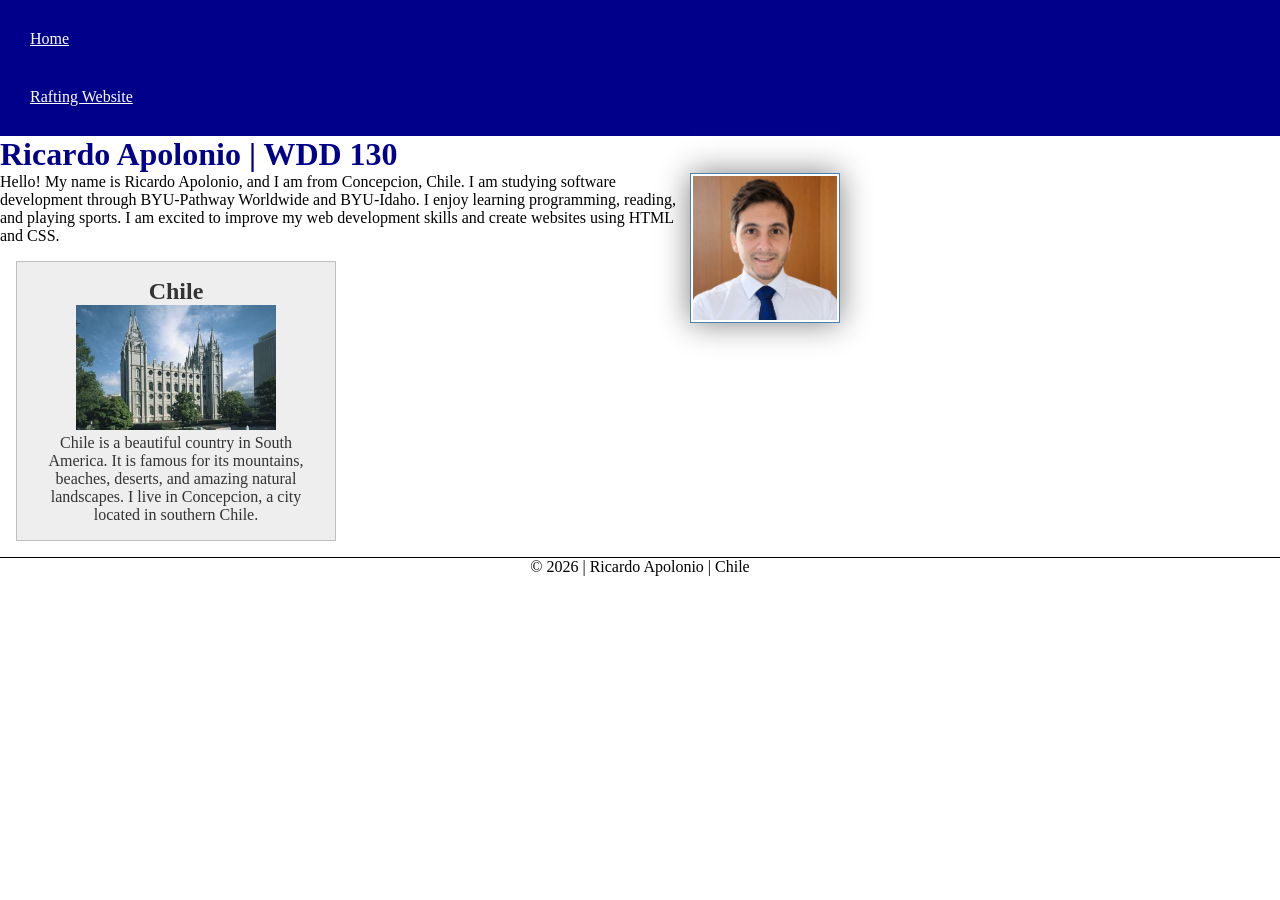
<file: index.html>
<!DOCTYPE html>
<html lang="en-US">

<head>
    <meta charset="UTF-8">
    <meta name="viewport" content="width=device-width, initial-scale=1.0">
    <meta name="description"
      content="Ricardo Apolonio's WDD 130 home page featuring information about Chile and web development studies.">
    <meta name="author" content="Ricardo Apolonio">
    <title>Ricardo Apolonio | WDD 130</title>
    <link rel="stylesheet" href="styles/styles.css">
</head>

<body>
    <header>
        <nav>
            <a href="#">Home</a>
            <a href="wwr">Rafting Website</a>
        </nav>
    </header>

    <main>
        <h1>Ricardo Apolonio | WDD 130</h1>

        <img src="images/profile.jpg" alt="Portrait of Ricardo Apolonio" width="200">

        <p>
            Hello! My name is Ricardo Apolonio, and I am from
            Concepcion, Chile. I am studying software development
            through BYU-Pathway Worldwide and BYU-Idaho.
            I enjoy learning programming, reading, and playing sports.
            I am excited to improve my web development skills
            and create websites using HTML and CSS.
        </p>
    </main>

    <aside>
        <h2>Chile</h2>

        <img src="images/salt-lake-temple.jpg" alt="Salt Lake Temple in Utah" width="200">

        <p>
            Chile is a beautiful country in South America.
            It is famous for its mountains, beaches, deserts,
            and amazing natural landscapes. I live in Concepcion,
            a city located in southern Chile.
        </p>
    </aside>

    <footer>
        <p>© 2026 | Ricardo Apolonio | Chile</p>
    </footer>
</body>

</html>
</file>
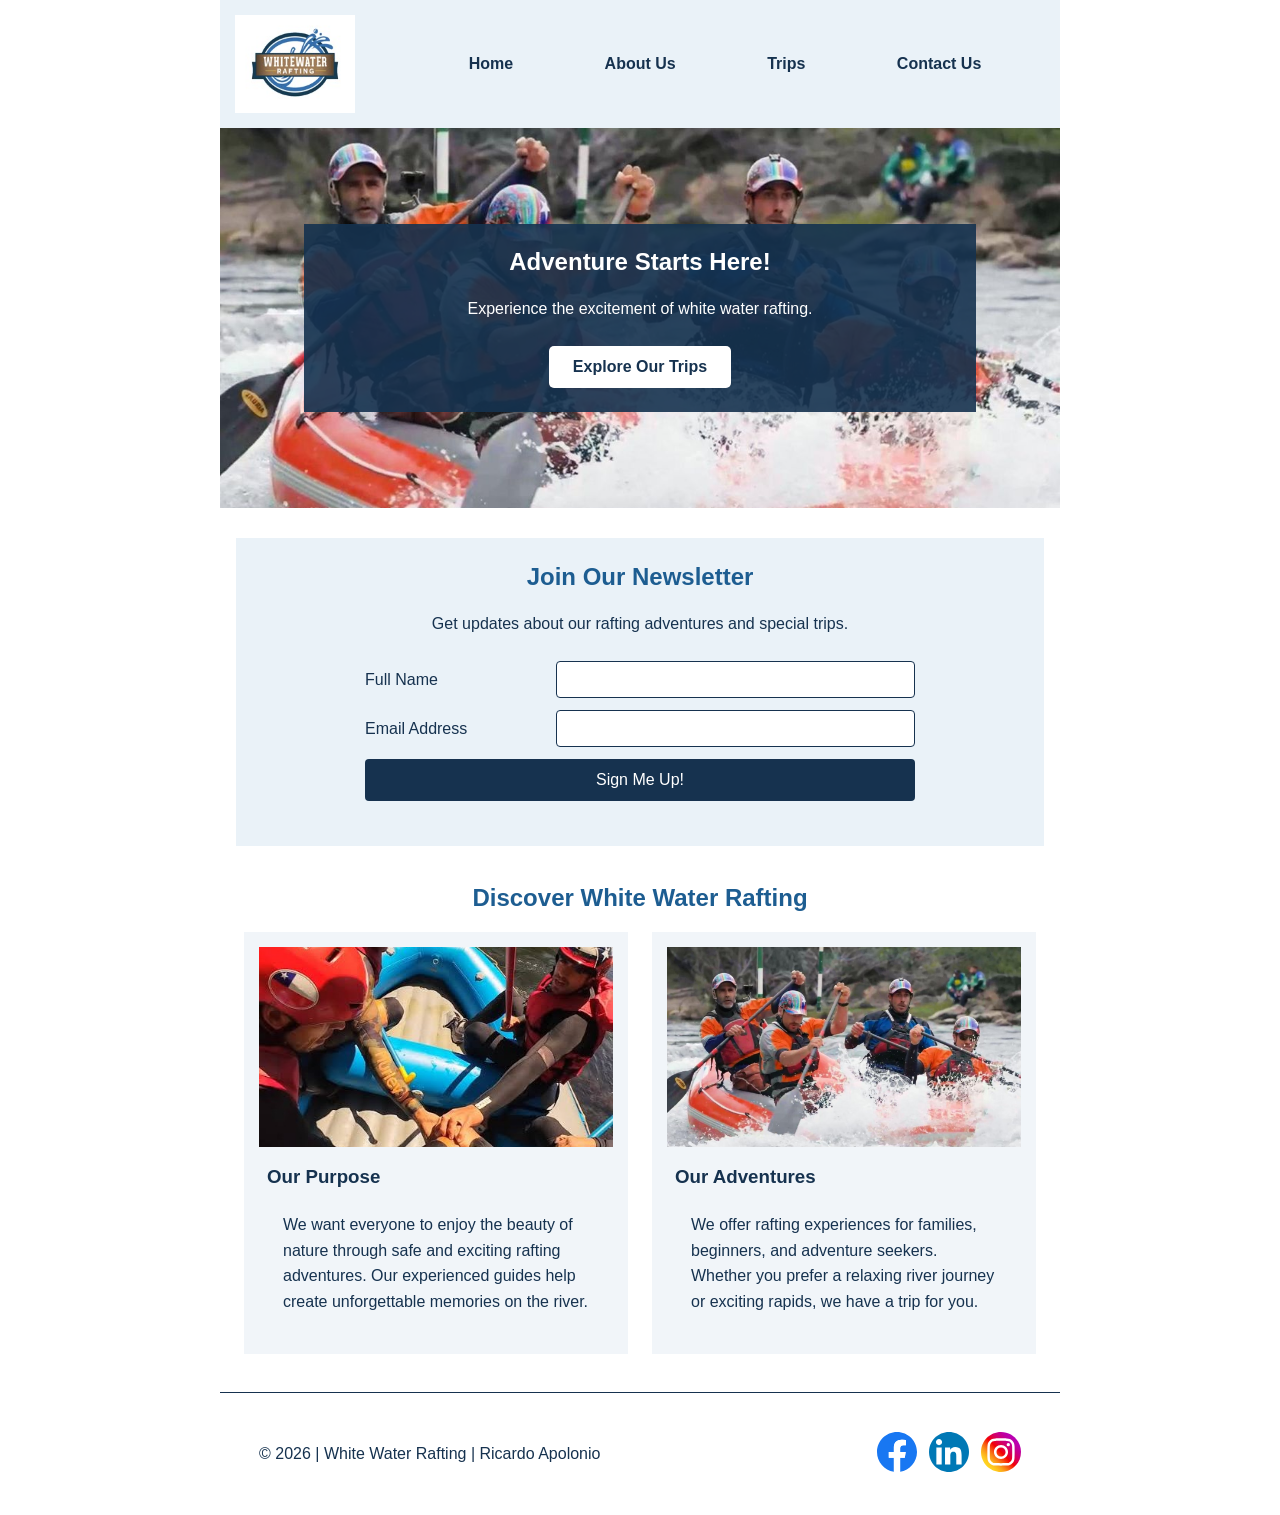
<file: wwr/index.html>
<!DOCTYPE html>
<html lang="en-US">

<head>
    <meta charset="UTF-8">
    <meta name="viewport" content="width=device-width, initial-scale=1.0">
    <meta name="description"
      content="Explore exciting white water rafting adventures, guided river trips, and outdoor experiences.">
    <meta name="author" content="Ricardo Apolonio">
    <title>Home | White Water Rafting</title>
    <link rel="stylesheet" href="styles/rafting.css">
</head>

<body>
    <header>
        <img src="images/logo.jpg" alt="White Water Rafting Logo">
        <nav>
            <a href="index.html">Home</a>
            <a href="about.html">About Us</a>
            <a href="trips.html">Trips</a>
            <a href="contact.html">Contact Us</a>
        </nav>
    </header>

    <main>
        <section class="home-hero">
            <img src="images/hero.jpg" alt="Rafting adventure on a river">
            <div class="home-hero-text">
                <h1>Adventure Starts Here!</h1>
                <p>Experience the excitement of white water rafting.</p>
                <a href="trips.html" class="cta-button">Explore Our Trips</a>
            </div>
        </section>

        <section class="newsletter">
            <h2>Join Our Newsletter</h2>
            <p>Get updates about our rafting adventures and special trips.</p>
            <form action="#" method="get">
                <label for="newsletter-name">Full Name</label>
                <input type="text" id="newsletter-name" name="fullname" required>

                <label for="newsletter-email">Email Address</label>
                <input type="email" id="newsletter-email" name="email" required>

                <button type="submit">Sign Me Up!</button>
            </form>
        </section>

        <section class="home-content">
            <h2>Discover White Water Rafting</h2>
            <div class="home-grid">
                <article>
                    <img src="images/happy-client.jpg" alt="Happy rafting customer">
                    <h3>Our Purpose</h3>
                    <p>We want everyone to enjoy the beauty of nature
                        through safe and exciting rafting adventures.
                        Our experienced guides help create unforgettable
                        memories on the river.</p>
                </article>

                <article>
                    <img src="images/hero.jpg" alt="White water rafting experience">
                    <h3>Our Adventures</h3>
                    <p>We offer rafting experiences for families,
                        beginners, and adventure seekers. Whether you
                        prefer a relaxing river journey or exciting
                        rapids, we have a trip for you.</p>
                </article>
            </div>
        </section>
    </main>

    <footer>
        <p>© 2026 | White Water Rafting | Ricardo Apolonio</p>
        <nav class="socialmedia">
            <a href="https://facebook.com">
                <img src="images/facebook.svg" alt="Facebook Icon">
            </a>
            <a href="https://linkedin.com">
                <img src="images/linkedin.svg" alt="LinkedIn Icon">
            </a>
            <a href="https://instagram.com">
                <img src="images/instagram.svg" alt="Instagram Icon">
            </a>
        </nav>
    </footer>
</body>

</html>
</file>
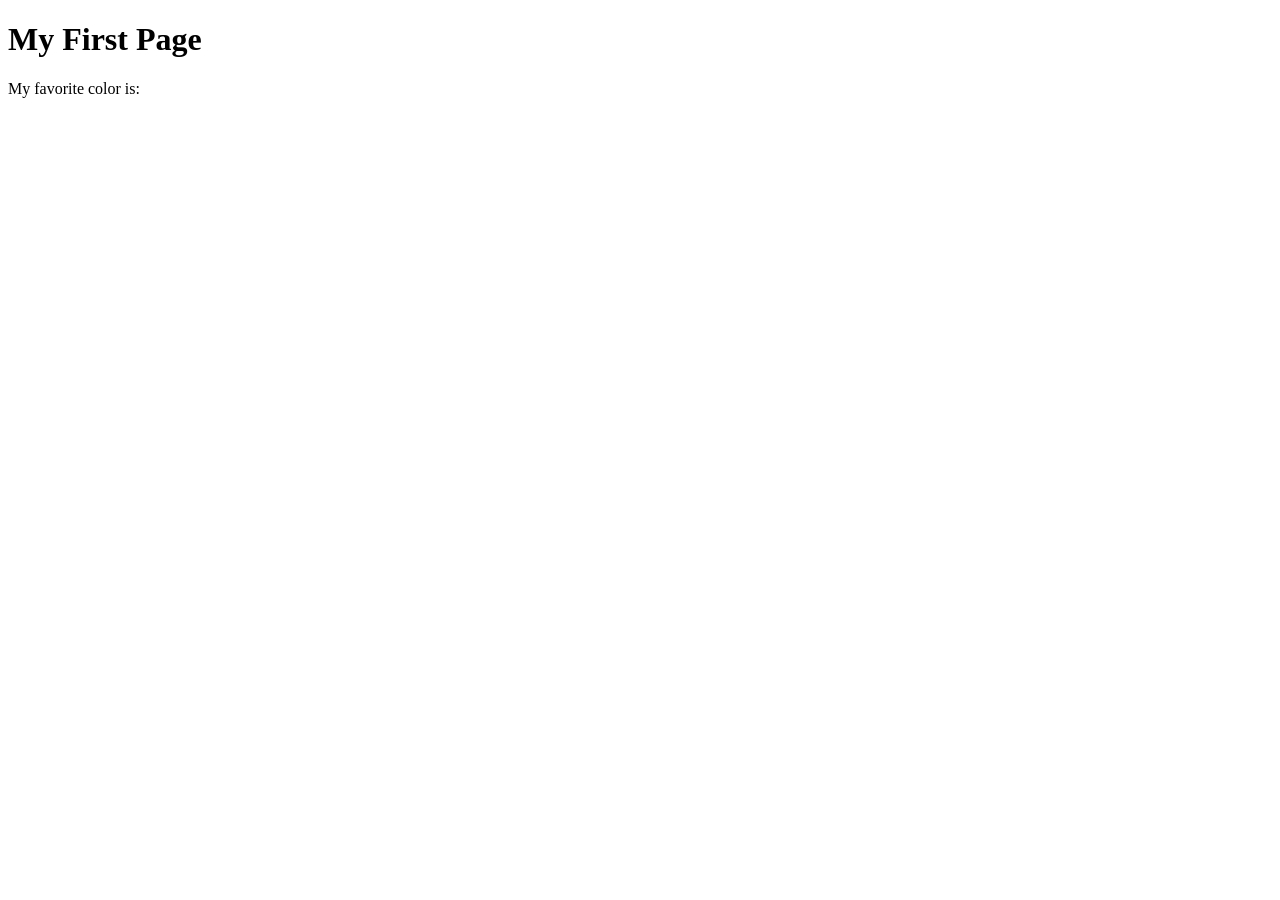
<file: week01/first-page.html>
<!DOCTYPE html>
<html lang="en">
<head>
    <meta charset="UTF-8">
    <meta name="viewport" content="width=device-width, initial-scale=1.0">
    <title>My First Page</title>
</head>
<body>
    <h1>My First Page</h1>
    <p>My favorite color is: </p>
</body>
</html>
</file>
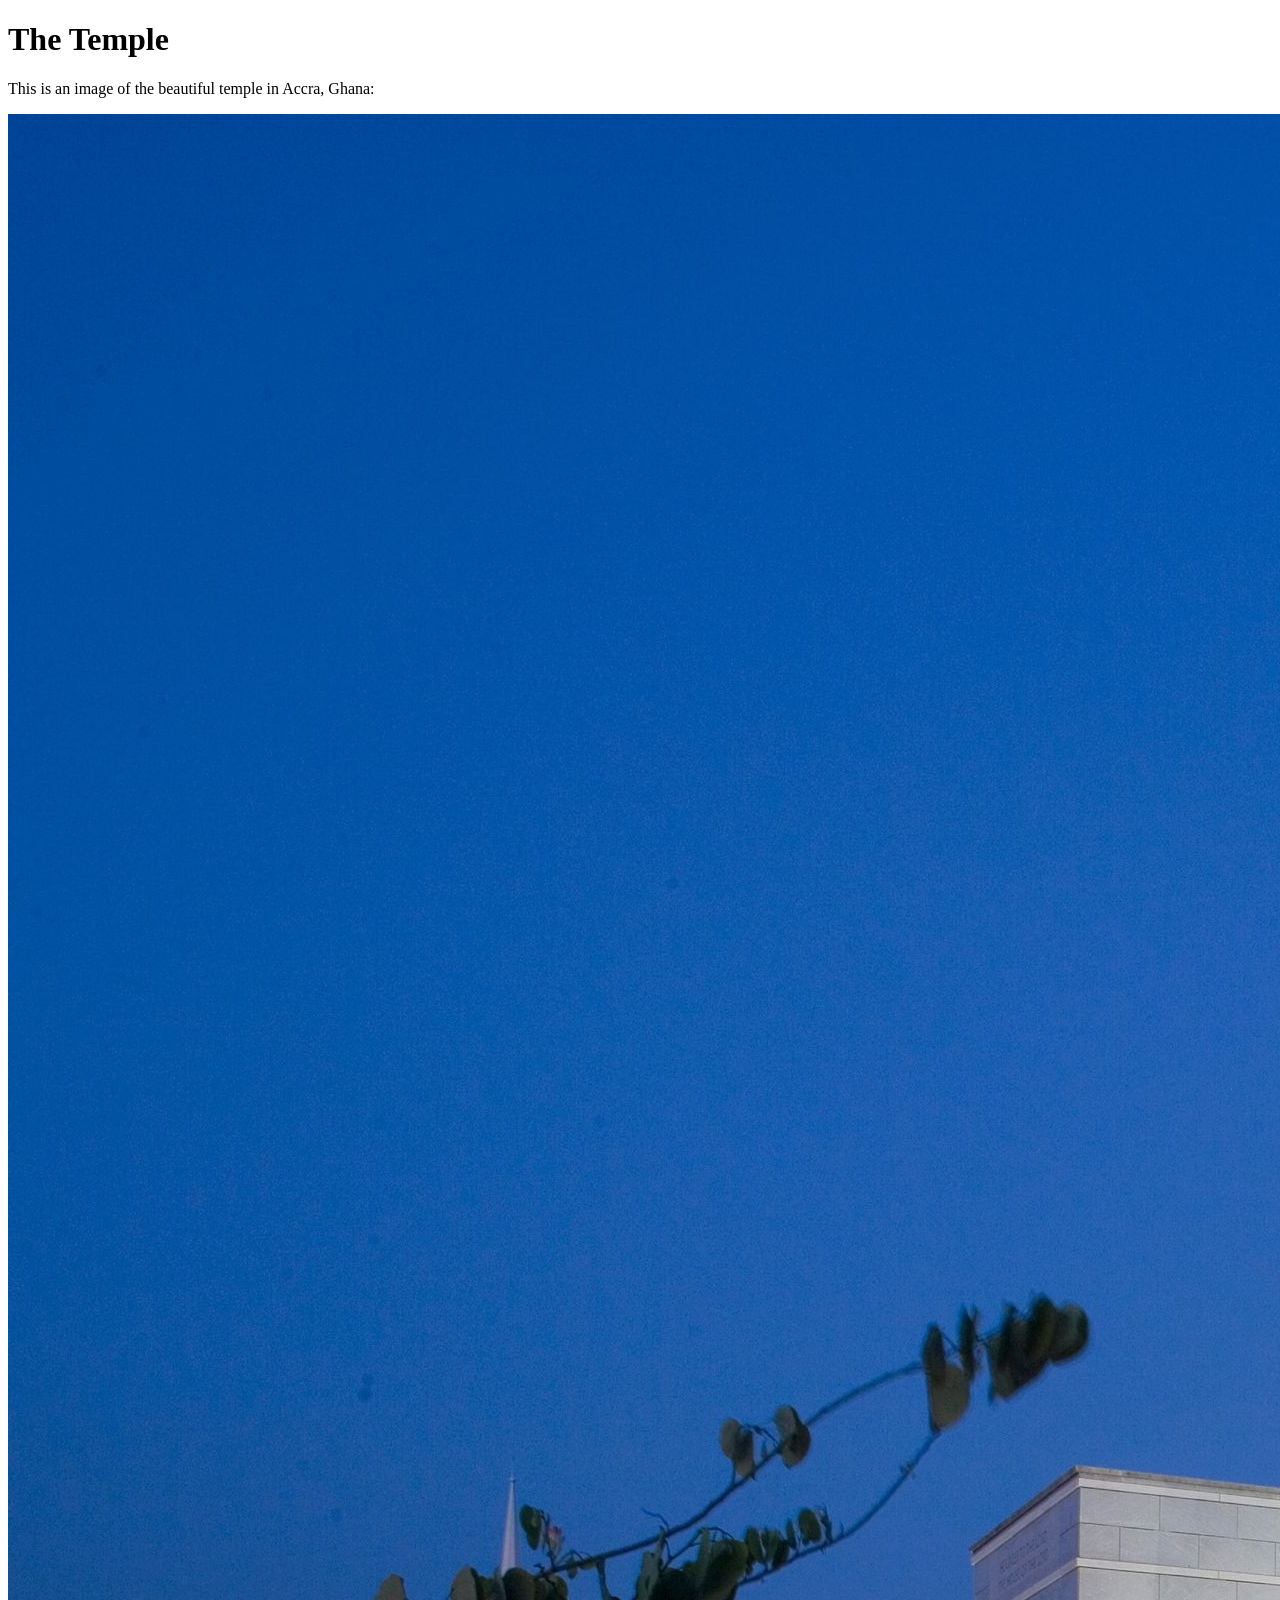
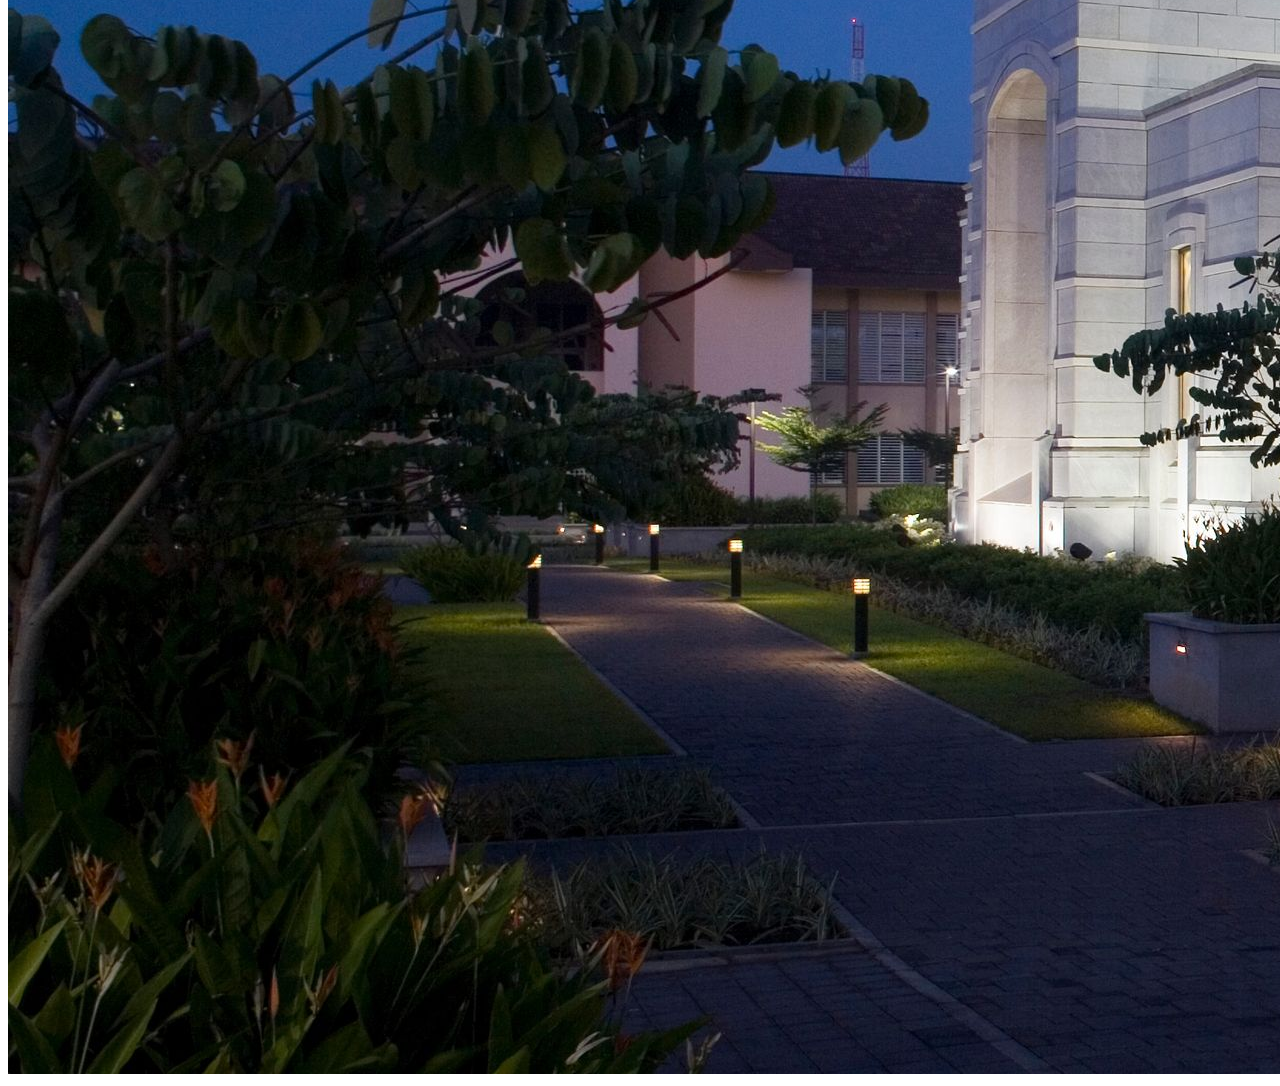
<file: week01/images.html>
<!DOCTYPE html>
<html lang="en">
<head>
    <meta charset="UTF-8">
    <meta name="viewport" content="width=device-width, initial-scale=1.0">
    <title>Temple Image</title>
</head>
<body>
    <h1>The Temple</h1>
    <p>This is an image of the beautiful temple in Accra, Ghana:</p>
    <img src="images/temple-large.jpeg" alt="The Accra Ghana Temple">
    
</body>
</html>
</file>
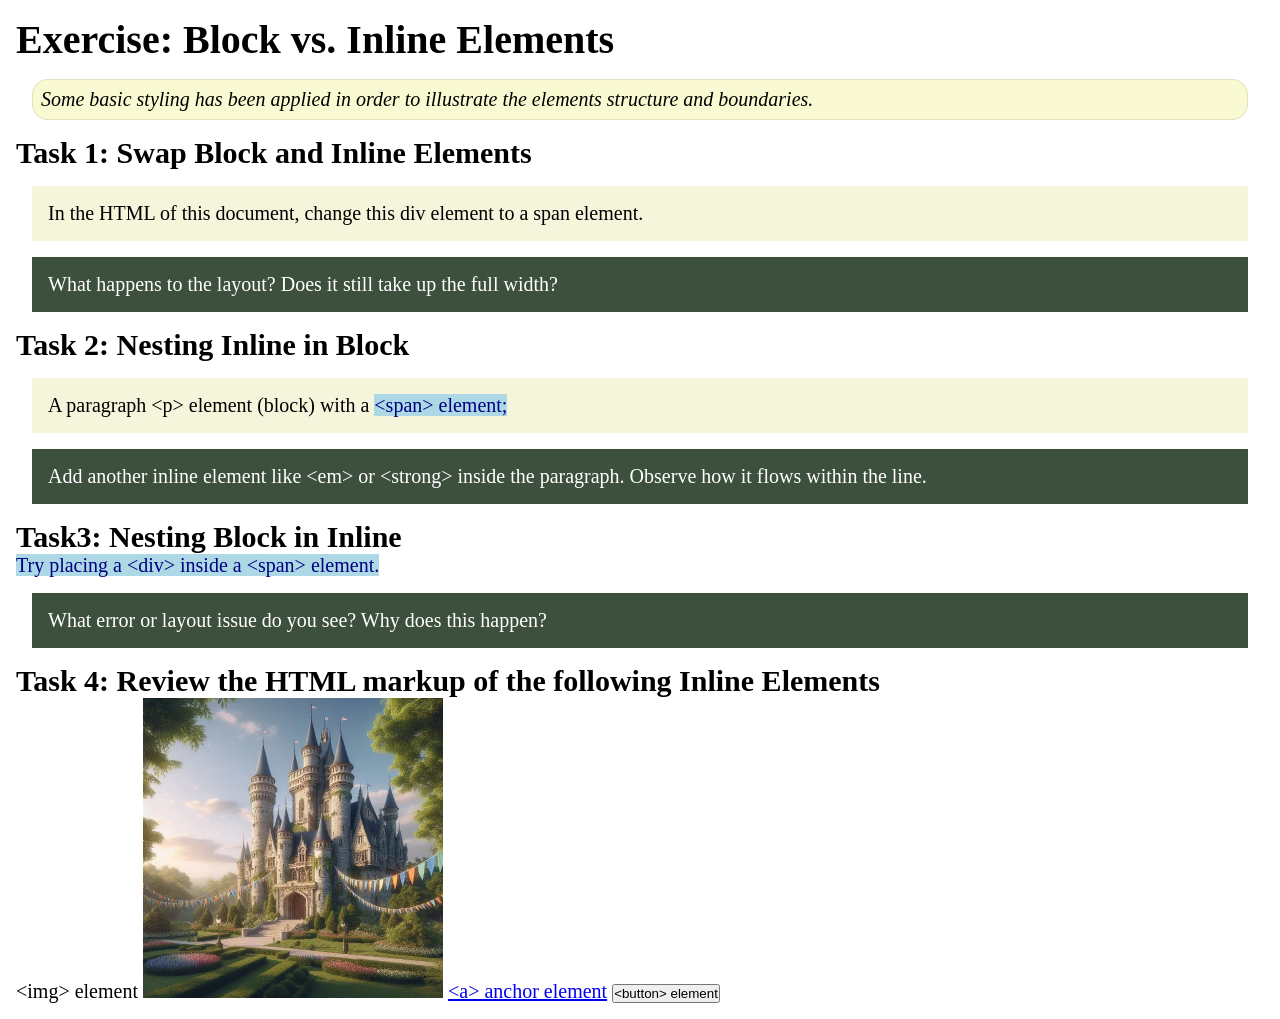
<file: week02/block-vs-inline.html>
<!DOCTYPE html>
<html lang="en">

<head>
    <meta charset="UTF-8">
    <meta name="viewport" content="width=device-width, initial-scale=1.0">
    <title>Exercise: Block vs. Inline Elements</title>
    <link rel="stylesheet" href="styles/block-vs-inline.css">
</head>

<body>
    <main>
        <h1>Exercise: Block vs. Inline Elements</h1>
        <p class="note">Some basic styling has been applied in order to illustrate the elements structure and
            boundaries.</p>

        <h2>Task 1: Swap Block and Inline Elements</h2>
        <div>In the HTML of this document, change this div element to a span element.</div>

        <p class="question">What happens to the layout? Does it still take up the full width?</p>

        <h2>Task 2: Nesting Inline in Block</h2>
        <p>A paragraph &lt;p&gt; element (block) with a <span>&lt;span&gt; element;</span></p>
        <p class="question">Add another inline element like &lt;em&gt; or &lt;strong&gt; inside the paragraph. Observe
            how it flows within the line.</p>

        <h2>Task3: Nesting Block in Inline</h2>
        <span>Try placing a &lt;div&gt; inside a &lt;span&gt; element.</span>
            <p class="question">What error or layout issue do you see? Why does this happen?</p>


            <h2>Task 4: Review the HTML markup of the following Inline Elements</h2>
        &lt;img&gt; element
        <img src="images/castle.webp" alt="placeholder image (images are inline)" width="300" height="300">
        <a href="https://churchofjesuschrist.org">&lt;a&gt; anchor element</a>
        <button type="button">&lt;button&gt; element</button>
    </main>
</body>

</html>
</file>
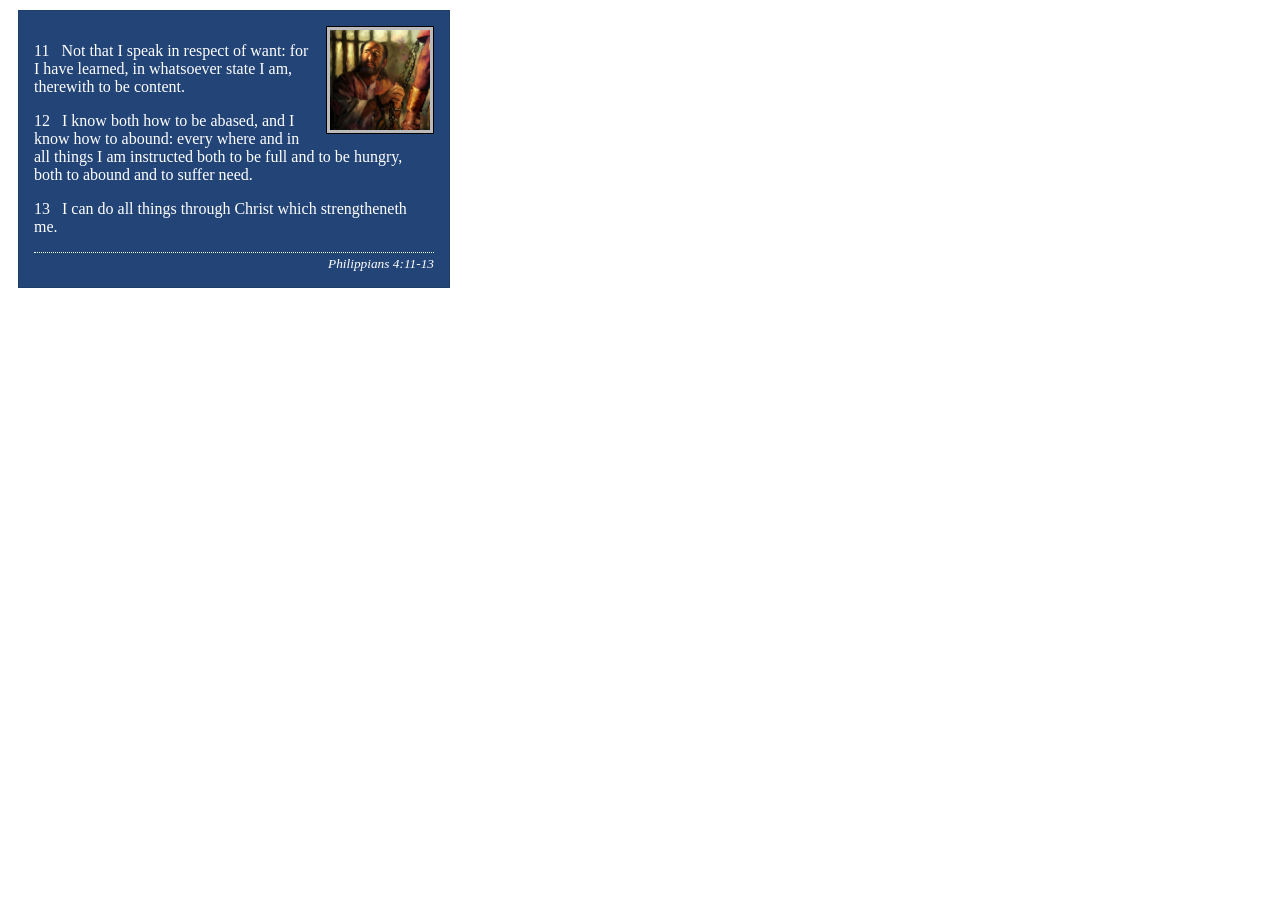
<file: week02/box-model-solution.html>
<!DOCTYPE html>
<html lang="en">
<head>
    <meta charset="UTF-8">
    <meta name="viewport" content="width=device-width, initial-scale=1.0">
    <title>Box Model Activity</title>
    <link rel="stylesheet" href="styles/box-model-solution.css">
</head>
<body>
    <main>
        <div class="callout">
            <img src="images/apostle-paul-imprisoned.webp" alt="Paul the Apostle - Imprisoned in Rome" width="200" height="200">
            <blockquote>
                <p>11 &nbsp; Not that I speak in respect of want: for I have learned, in whatsoever state I am, therewith to be content.</p>
                <p>12 &nbsp; I know both how to be abased, and I know how to abound: every where and in all things I am instructed both to be full and to be hungry, both to abound and to suffer need.</p>
                <p>13 &nbsp; I can do all things through Christ which strengtheneth me.</p>
            </blockquote>
            <cite>Philippians 4:11-13</cite>
        </div>
    </main>
</body>
</html>
</file>
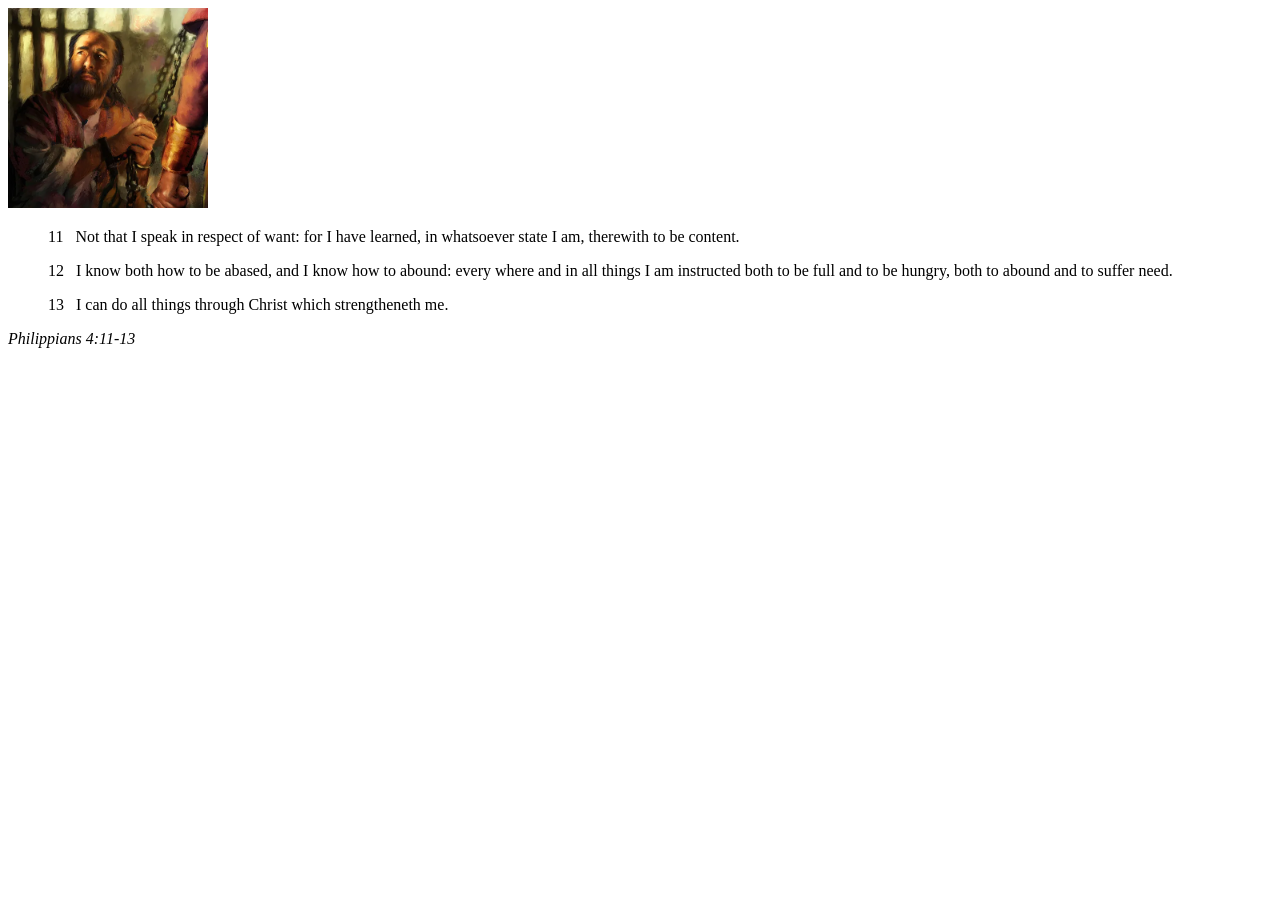
<file: week02/box-model.html>
<!DOCTYPE html>
<html lang="en">
<head>
    <meta charset="UTF-8">
    <meta name="viewport" content="width=device-width, initial-scale=1.0">
    <title>Box Model Activity</title>
</head>
<body>
    <main>
        <div class="callout">
            <img src="images/apostle-paul-imprisoned.webp" alt="Paul the Apostle - Imprisoned in Rome" width="200" height="200">
            <blockquote>
                <p>11 &nbsp; Not that I speak in respect of want: for I have learned, in whatsoever state I am, therewith to be content.</p>
                <p>12 &nbsp; I know both how to be abased, and I know how to abound: every where and in all things I am instructed both to be full and to be hungry, both to abound and to suffer need.</p>
                <p>13 &nbsp; I can do all things through Christ which strengtheneth me.</p>
            </blockquote>
            <cite>Philippians 4:11-13</cite>
        </div>
    </main>
</body>
</html>
</file>
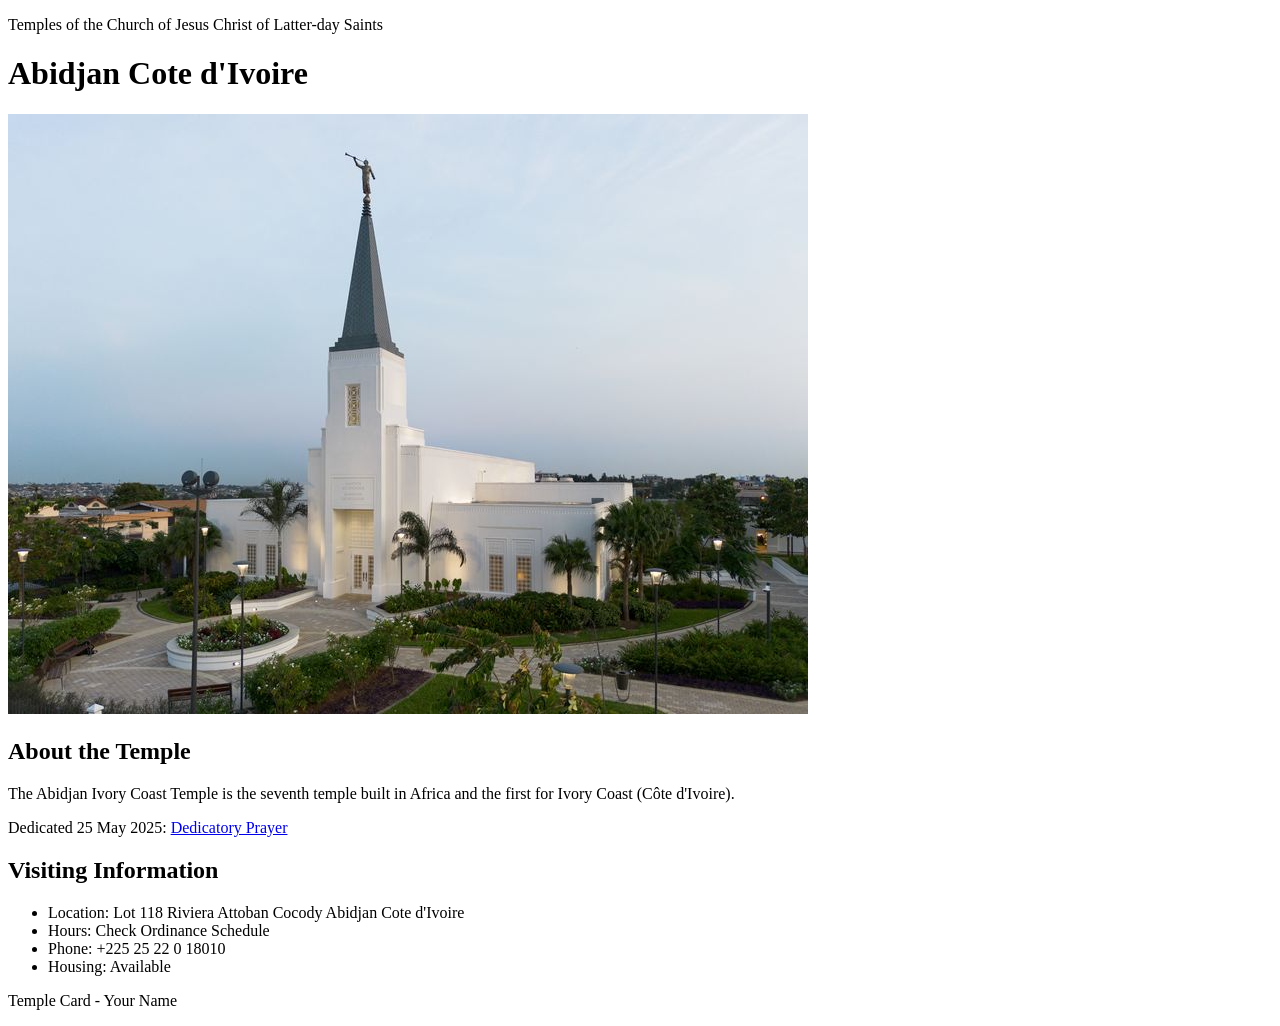
<file: week02/temple.html>
<!DOCTYPE html>
<html lang="en">

<head>
    <meta charset="UTF-8">
    <meta name="viewport" content="width=device-width, initial-scale=1.0">
    <title>Temple Card - Abidjan Cote d'Ivoire</title>
</head>

<body>
    <header>
        <p>Temples of the Church of Jesus Christ of Latter-day Saints</p>
    </header>
    <main>
        <h1>Abidjan Cote d'Ivoire</h1>
        <picture>
            <img src="images/abidjan-ivory-coast.jpeg" alt="Abidjan Cote d'Ivoire Temple">
        </picture>
        <section>
            <h2>About the Temple</h2>
            <p>The Abidjan Ivory Coast Temple is the seventh temple built in Africa and the first for Ivory Coast (Côte
                d'Ivoire).</p>
            <p>Dedicated 25 May 2025: <a
                    href="https://www.churchofjesuschrist.org/temples/dedicatory-prayer/abidjan-ivory-coast-temple/2025-05-25?lang=eng"
                    target="_blank" rel="noopener noreferrer">Dedicatory Prayer</a></p>
        </section>
        <section>
            <h2>Visiting Information</h2>
            <ul>
                <li>Location: Lot 118 Riviera Attoban Cocody Abidjan Cote d'Ivoire</li>
                <li>Hours: Check Ordinance Schedule</li>
                <li>Phone: +225 25 22 0 18010</li>
                <li>Housing: Available</li>
            </ul>
        </section>
    </main>
    <footer>
        <p>Temple Card - Your Name</p>
    </footer>
</body>

</html>
</file>
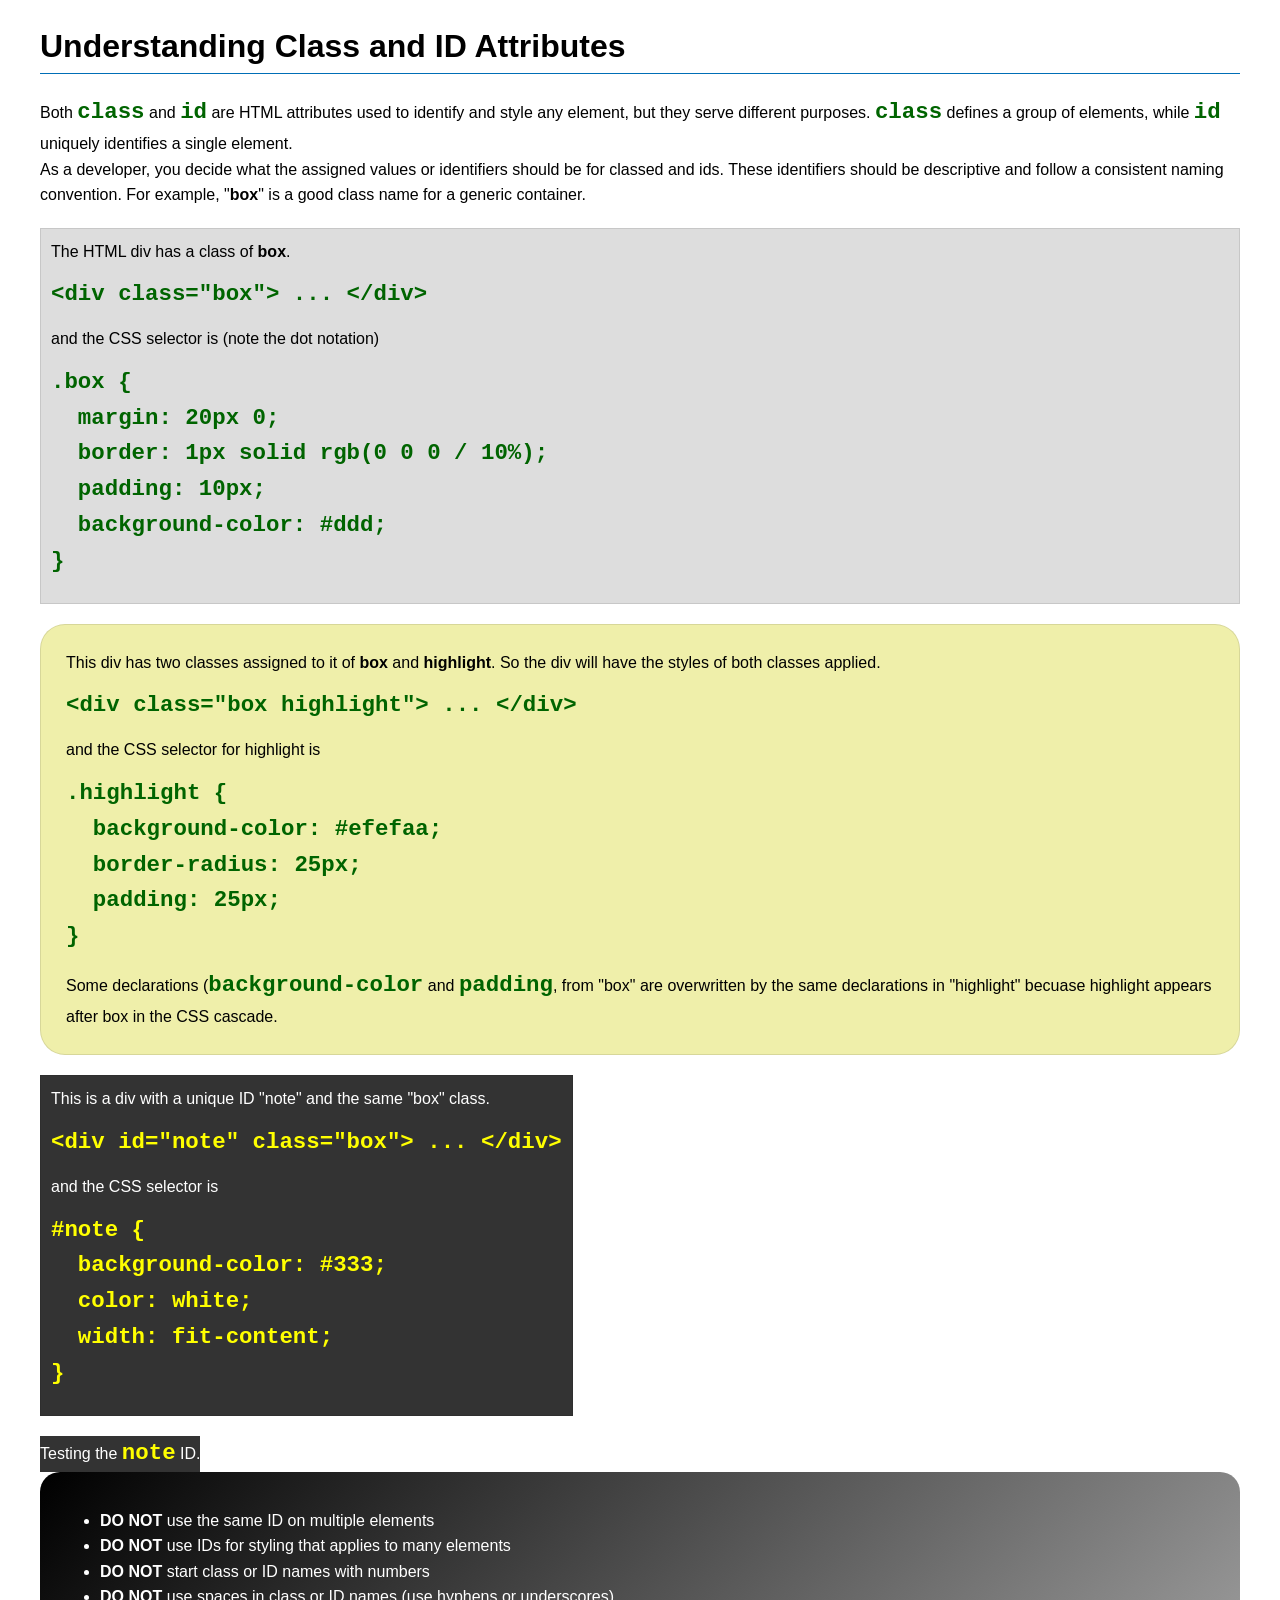
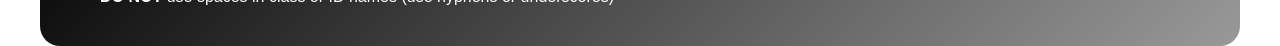
<file: week03/class-and-id.html>
<!DOCTYPE html>
<html lang="en">

<head>
    <meta charset="UTF-8">
    <meta name="viewport" content="width=device-width, initial-scale=1.0">
    <title>Class vs ID Attributes</title>
    <link rel="stylesheet" href="styles/class-and-id.css">
</head>

<body>
    <h1>Understanding Class and ID Attributes</h1>
    <p>Both <code>class</code> and <code>id</code> are HTML attributes used to identify and style any element, but they
        serve different purposes. <code>class</code> defines a group of elements, while <code>id</code> uniquely
        identifies a single element.</p>
    <p>As a developer, you decide what the assigned values or identifiers should be for classed and ids. These
        identifiers should be
        descriptive and follow a consistent naming convention. For example, "<strong>box</strong>" is a good class name
        for a generic container.</p>
    <div class="box">
        <p>The HTML div has a class of <strong>box</strong>.</p>
        <pre><code class="html">&lt;div class="box"&gt; ... &lt;/div&gt;</code></pre>
        and the CSS selector is (note the dot notation)
        <pre><code class="css">.box {
  margin: 20px 0;
  border: 1px solid rgb(0 0 0 / 10%);
  padding: 10px;
  background-color: #ddd; 
}</code></pre>
    </div>

    <div class="box highlight">
        <p>This div has two classes assigned to it of <strong>box</strong> and <strong>highlight</strong>. So the div
            will have the styles of both classes applied.</p>
        <pre><code class="html">&lt;div class="box highlight"&gt; ... &lt;/div&gt;</code></pre>
        and the CSS selector for highlight is
        <pre><code class="css">.highlight {
  background-color: #efefaa;
  border-radius: 25px;
  padding: 25px;
}</code></pre>
<p>Some declarations (<code>background-color</code> and <code>padding</code>, from "box" are overwritten by the same declarations in "highlight" becuase highlight appears after box in the CSS cascade.</p>
    </div>

    <div id="note" class="box">
        <p>This is a div with a unique ID "note" and the same "box" class.</p>
        <pre><code class="html">&lt;div id="note" class="box"&gt; ... &lt;/div&gt;</code></pre>
        and the CSS selector is
        <pre><code class="css">#note {
  background-color: #333;
  color: white;
  width: fit-content;
}</code></pre>
    </div>

    <div id="note">
        <p>Testing the <code>note</code> ID.</p>
    </div>

    <section id="best-practice">
        <ul>
            <li><strong>DO NOT</strong> use the same ID on multiple elements</li>
            <li><strong>DO NOT</strong> use IDs for styling that applies to many elements</li>
            <li><strong>DO NOT</strong> start class or ID names with numbers</li>
            <li><strong>DO NOT</strong> use spaces in class or ID names (use hyphens or underscores)</li>
        </ul>
    </section>




</body>

</html>
</file>
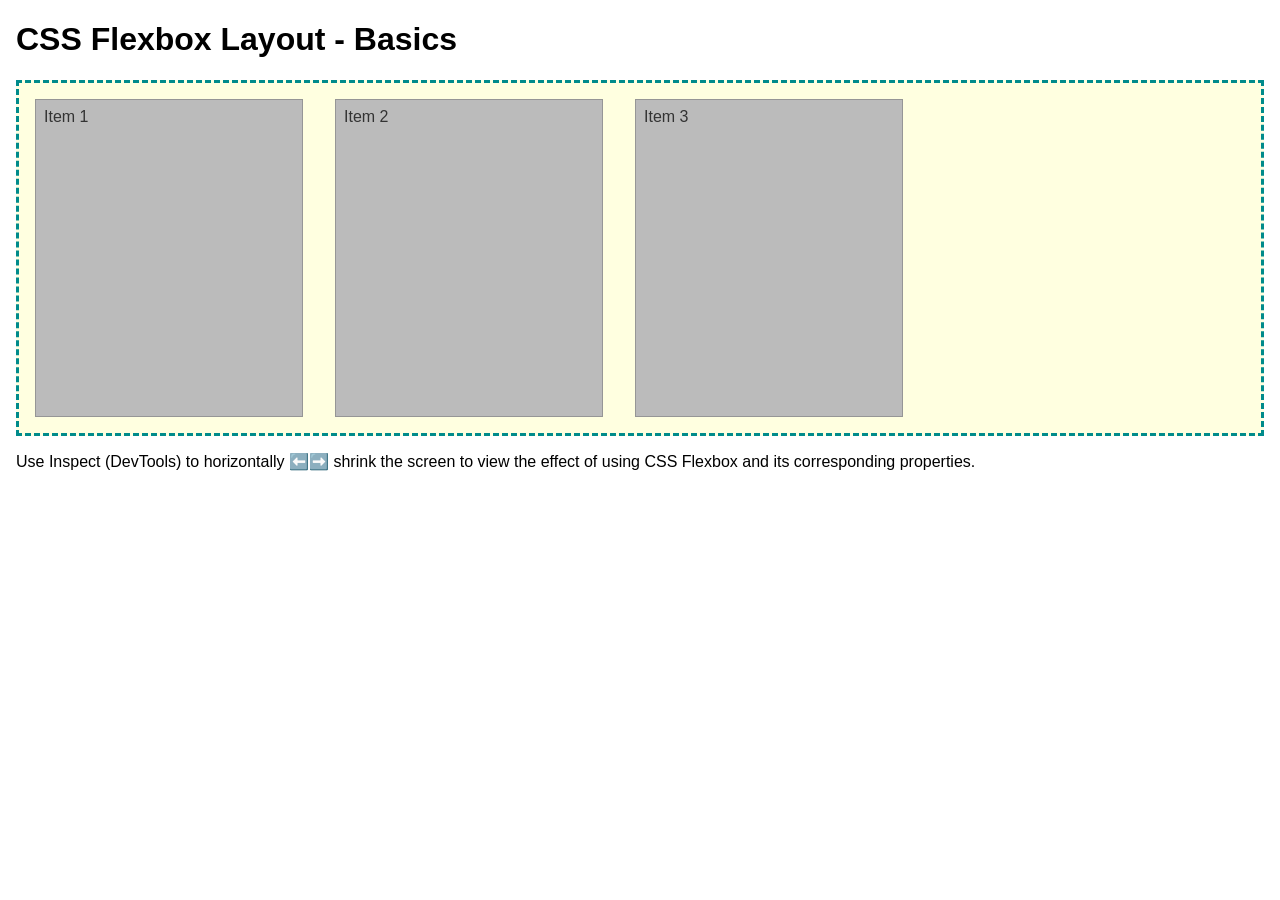
<file: week04/flexbox-layout.html>
<!DOCTYPE html>
<html lang="en">
<head>
    <meta charset="UTF-8">
    <meta name="viewport" content="width=device-width, initial-scale=1.0">
    <title>CSS Flexbox Layout - Basics</title>
    <link rel="stylesheet" href="styles/flexbox.css">
</head>
<body>
    <main>
        <h1>CSS Flexbox Layout - Basics</h1>
        <div class="flex-container">
            <div class="flex-item item1">Item 1</div>
            <div class="flex-item item2">Item 2</div>
            <div class="flex-item item3">Item 3</div>
        </div>
        <p>Use Inspect (DevTools) to horizontally ⬅️➡️ shrink the screen to view the effect of using CSS Flexbox and its corresponding properties.</p>
    </main>
</body>
</html>
</file>
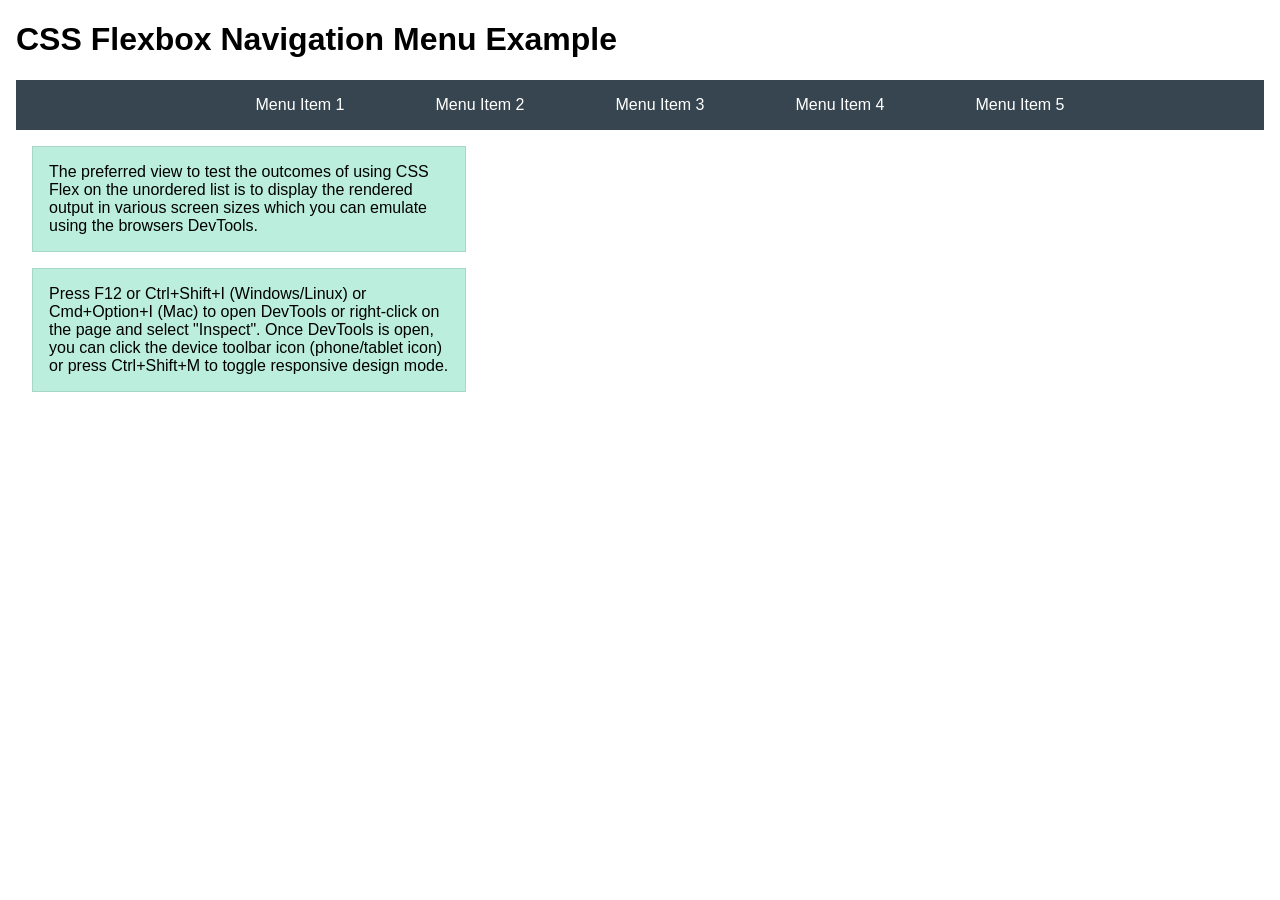
<file: week04/flexbox-menu.html>
<!DOCTYPE html>
<html lang="en">
<head>
    <meta charset="UTF-8">
    <meta name="viewport" content="width=device-width, initial-scale=1.0">
    <title>CSS Flexbox - Navigation Menu</title>
    <link rel="stylesheet" href="styles/flexbox-menu.css">
</head>
<body>
    <main>
        <h1>CSS Flexbox Navigation Menu Example</h1>
        <nav>
            <ul>
                <li><a href="#">Menu Item 1</a></li>
                <li><a href="#">Menu Item 2</a></li>
                <li><a href="#">Menu Item 3</a></li>
                <li><a href="#">Menu Item 4</a></li>
                <li><a href="#">Menu Item 5</a></li>
            </ul>
        </nav>
        <p>The preferred view to test the outcomes of using CSS Flex on the unordered list is to display the rendered output in various screen sizes which you can emulate using the browsers DevTools.</p>

        <p>Press F12 or Ctrl+Shift+I (Windows/Linux) or Cmd+Option+I (Mac) to open DevTools or right-click on the page and select "Inspect". Once DevTools is open, you can click the device toolbar icon (phone/tablet icon) or press Ctrl+Shift+M to toggle responsive design mode.</p>

                      
        
    </main>
</body>
</html>
</file>
<file: styles/styles.css>
* {
    margin: 0;
    padding: 0;
    box-sizing: border-box;
}

nav {
    background-color: darkblue;
    padding: 10px;
}

nav a {
    color: white;
    display: block;
    padding: 20px;
}

h1 {
    color: darkblue;
}

main {
    max-width: 840px;
}

main img {
    width: 150px;
    height: auto;
    border: 1px solid steelblue;
    padding: 2px;
    box-shadow: 0 0 30px gray;
    float: right;
}

aside {
    width: 20rem;
    margin: 1rem;
    border: 1px solid rgb(0 0 0 / 0.2);
    padding: 1rem;
    background-color: #eee;
    color: #333;
    text-align: center;
}

aside img {
    width: 200px;
    height: auto;
}

main p {
    padding: 0;
}

footer {
    margin-top: 15px;
    border-top: 1px solid #000;
    text-align: center;
}
</file>
<file: wwr/styles/rafting.css>
:root {
    --primary-color: #1d5d91;
    --accent1-color: #16324f;
    --heading-font: Arial, sans-serif;
    --body-font: Arial, sans-serif;
}

* {
    margin: 0;
    padding: 0;
    box-sizing: border-box;
}

body {
    font-family: var(--body-font);
    color: var(--accent1-color);
}

header,
main,
footer {
    width: 840px;
    margin: 0 auto;
}

h1,
h2 {
    font-family: var(--heading-font);
    color: var(--primary-color);
}

nav,
p,
section,
article {
    margin: 16px;
    padding: 8px;
}

.socialmedia a {
    text-decoration: none;
}

/* About Us Page */

.hero {
    position: relative;
}

.hero img {
    display: block;
    width: 100%;
    height: auto;
}

.hero h1 {
    position: absolute;
    top: 20px;
    width: 100%;
    padding: 16px;
    text-align: center;
    opacity: 0.7;
    background-color: var(--accent1-color);
    color: #ffffff;
}

.hero article {
    position: absolute;
    bottom: 20px;
    left: 20px;
    right: 20px;
    padding: 16px;
    background-color: rgba(255, 255, 255, 0.85);
}

.hero article img {
    float: right;
    width: 125px;
    margin-left: 15px;
}

.socialmedia img {
    width: 40px;
    height: 40px;
}

/* Contact Us Page */

.contact-info {
    text-align: center;
    padding: 20px;
}

.contact-info h1 {
    position: static;
    width: auto;
    padding: 16px;
    margin-bottom: 15px;
    opacity: 1;
    background-color: transparent;
    color: var(--primary-color);
    text-align: center;
    font-size: 2rem;
}

.contact-info iframe {
    width: 100%;
    max-width: 600px;
    height: 300px;
    border: 0;
    margin-top: 20px;
}

.employees {
    text-align: center;
    padding: 20px;
}

.employee-grid {
    display: grid;
    grid-template-columns: repeat(3, 1fr);
    gap: 20px;
    margin-top: 20px;
}

.employee-grid figure {
    margin: 0;
}

.employee-grid img {
    width: 100%;
    height: 180px;
    object-fit: cover;
}

.employee-grid figcaption {
    padding: 10px;
    font-weight: bold;
}

.contact-form {
    max-width: 600px;
    margin: 20px auto;
    padding: 20px;
}

.contact-form h2 {
    text-align: center;
    margin-bottom: 20px;
}

.contact-form form {
    display: grid;
    gap: 12px;
}

.contact-form input[type="text"],
.contact-form input[type="email"],
.contact-form textarea {
    width: 100%;
    padding: 10px;
    font: inherit;
}

.contact-form fieldset {
    padding: 15px;
}

.contact-form fieldset label {
    display: block;
    margin: 8px 0;
}

.contact-form input[type="radio"],
.contact-form input[type="checkbox"] {
    width: 18px;
    height: 18px;
    margin-right: 8px;
}

.contact-form button {
    padding: 12px;
    background-color: var(--primary-color);
    color: #ffffff;
    border: none;
    cursor: pointer;
    font-size: 1rem;
}

.contact-form button:hover {
    background-color: var(--accent1-color);
}

/* W04 About Us Layout */

header {
    display: grid;
    grid-template-columns: 150px 1fr;
    align-items: center;
    gap: 20px;
    padding: 15px;
    background-color: #eaf2f8;
}

header > img {
    width: 120px;
    height: auto;
}

header nav {
    display: flex;
    justify-content: space-around;
    align-items: center;
    gap: 12px;
}

header nav a {
    color: #16324f;
    text-decoration: none;
    font-weight: bold;
    padding: 10px;
}

header nav a:hover {
    text-decoration: underline;
}

.history,
.adventures {
    margin: 25px 16px;
    text-align: center;
}

.history h2,
.adventures h2 {
    margin-bottom: 20px;
}

.history-content {
    display: grid;
    grid-template-columns: 1fr 200px 1fr;
    gap: 20px;
    align-items: center;
    text-align: left;
}

.history-content img {
    width: 100%;
    height: 150px;
    object-fit: cover;
}

.adventure-grid {
    display: grid;
    grid-template-columns: repeat(5, 1fr);
    gap: 12px;
}

.adventure-grid figure {
    margin: 0;
}

.adventure-grid img {
    width: 100%;
    height: 110px;
    object-fit: cover;
}

.adventure-grid figcaption {
    margin-top: 8px;
    font-size: 0.85rem;
    font-weight: bold;
}

footer {
    display: flex;
    justify-content: space-between;
    align-items: center;
    padding: 15px;
    border-top: 1px solid #16324f;
}

footer .socialmedia {
    display: flex;
    align-items: center;
    gap: 12px;
}

/* W06 Home Page */

.home-hero {
    position: relative;
    margin: 0;
    padding: 0;
}

.home-hero > img {
    display: block;
    width: 100%;
    height: 380px;
    object-fit: cover;
}

.home-hero-text {
    position: absolute;
    top: 50%;
    left: 50%;
    transform: translate(-50%, -50%);
    width: 80%;
    padding: 24px;
    text-align: center;
    background-color: rgba(22, 50, 79, 0.9);
    color: #ffffff;
}

.home-hero-text h1 {
    color: #ffffff;
    margin-bottom: 12px;
}

.home-hero-text p {
    margin-bottom: 20px;
}

.cta-button {
    display: inline-block;
    padding: 12px 24px;
    background-color: #ffffff;
    color: #16324f;
    text-decoration: none;
    font-weight: bold;
    border-radius: 5px;
}

.cta-button:hover {
    background-color: #dcebf5;
}

.newsletter {
    margin: 30px 16px;
    padding: 25px;
    background-color: #eaf2f8;
    text-align: center;
}

.newsletter h2 {
    margin-bottom: 12px;
}

.newsletter form {
    display: grid;
    grid-template-columns: 1fr 2fr;
    gap: 12px;
    max-width: 550px;
    margin: 20px auto;
    text-align: left;
    align-items: center;
}

.newsletter input {
    width: 100%;
    padding: 10px;
    border: 1px solid #16324f;
    border-radius: 4px;
}

.newsletter button {
    grid-column: 1 / -1;
    padding: 12px;
    background-color: #16324f;
    color: #ffffff;
    border: none;
    border-radius: 4px;
    cursor: pointer;
    font-size: 1rem;
}

.newsletter button:hover {
    background-color: #1d5d91;
}

.home-content {
    margin: 30px 16px;
    text-align: center;
}

.home-content h2 {
    margin-bottom: 20px;
}

.home-grid {
    display: grid;
    grid-template-columns: repeat(2, 1fr);
    gap: 24px;
}

.home-grid article {
    margin: 0;
    padding: 15px;
    background-color: #f1f5f9;
    text-align: left;
}

.home-grid img {
    width: 100%;
    height: 200px;
    object-fit: cover;
}

.home-grid h3 {
    margin: 15px 8px 8px;
    color: #16324f;
}

.home-grid p {
    line-height: 1.6;
}

/* W06 Trips Page */

.trips-intro {
    text-align: center;
    padding: 35px 20px;
    background-color: #16324f;
    color: #ffffff;
}

.trips-intro h1 {
    color: #ffffff;
    margin-bottom: 15px;
}

.trips-intro .cta-button {
    margin-top: 15px;
}

.trips-section,
.trips-summary {
    margin: 30px 16px;
    text-align: center;
}

.trips-section h2,
.trips-summary h2 {
    margin-bottom: 20px;
}

.trips-grid {
    display: grid;
    grid-template-columns: repeat(3, 1fr);
    gap: 18px;
}

.trips-grid article {
    margin: 0;
    padding: 12px;
    background-color: #f1f5f9;
    text-align: left;
}

.trips-grid img {
    width: 100%;
    height: 160px;
    object-fit: cover;
}

.trips-grid h3 {
    margin: 12px 8px;
    color: #16324f;
}

.trips-grid p {
    line-height: 1.5;
}

.trips-summary table {
    width: 100%;
    border-collapse: collapse;
    margin-top: 20px;
}

.trips-summary th,
.trips-summary td {
    border: 1px solid #16324f;
    padding: 12px;
    text-align: left;
}

.trips-summary th {
    background-color: #16324f;
    color: #ffffff;
}

.trips-summary tbody tr:nth-child(even) {
    background-color: #eaf2f8;
}
</file>
<file: week02/styles/block-vs-inline.css>
* {
    margin: 0;
    padding: 0;
}

body {
    font-size: 20px;
    margin: 1rem;
}

p,
div {
    background-color: beige;
    margin: 1rem;
    padding: 1rem;
}

span {
    color: navy;
    background-color: lightblue;
}

code {
    margin: 0;
    padding: 0;
    color: green;
    font-size: 1.2rem;
}

.note {
    font-style: italic;
    background-color: lightgoldenrodyellow;
    border-radius: 1rem;
    border: 1px solid rgb(0 0 0 / 10%);
    margin: 1rem;
    padding: .5rem;
}

.question {
    background-color: #3d503d;
    color: #fff;
}
</file>
<file: week02/styles/box-model-solution.css>
.callout {
    max-width: 400px;
    margin: 10px;
    border: 1px solid rgba(0, 0, 0, .1);
    padding: 15px;
    background-color: #247;
    color: #fff;
}

.callout img {
    float: right;
    margin: 0 0 10px 15px;
    border: 1px solid #000;
    padding: 3px;
    background-color: #bbb;
    width: 100px;
    height: auto;

}

blockquote {
    margin: 0;
}

cite {
    display: block;
    border-top: 1px dotted #fff;
    padding-top: 3px;
    text-align: right;
    font-size: smaller;
}
</file>
<file: week03/styles/class-and-id.css>
body {
    font-family: Arial, sans-serif;
    line-height: 1.6;
    margin: 0;
    padding: 0 40px;
}

h1 {
    border-bottom: 1px solid rgb(0 110 182);
    padding-bottom: 0;
}



p {
    margin: 0;
}

code {
    color: darkgreen;
    font-weight: 700;
    font-size: 1.4rem;
}

/* Class examples - can be reused */

.box {
    margin: 20px 0;
    border: 1px solid rgb(0 0 0 / 10%);
    padding: 10px;
    background-color: #ddd; /* this is shorthand for #dddddd */
}

.highlight {
    background-color: #efefaa;
    border-radius: 25px;
    padding: 25px;
}

/* ID examples - should be unique */

#note {
    background-color: #333;
    color: white;
    width: fit-content;
}

#note code {
    color: yellow;
}

#best-practice {
    background: linear-gradient(135deg, #000 0%, #999 100%);
    color: white;
    border-radius: 20px;
    padding: 20px
}
</file>
<file: week04/styles/flexbox.css>
body {
    font-family: Helvetica, Arial, sans-serif;
    margin: 1rem;
}

.flex-container {
    border: 3px dashed darkcyan;
    background-color: lightyellow;
    display: flex;
    flex-wrap: wrap;
}

.flex-item {
    width: 250px;
    margin: 1rem;
    border: 1px solid rgb(0 0 0 / 20%);
    padding: 0.5rem;
    background-color: #bbb;
    color: #333;
}

.item1 {
    min-height: 100px;
}

.item2 {
    min-height: 200px;
}

.item3 {
    min-height: 300px;
}
</file>
<file: week04/styles/flexbox-menu.css>
body {
    font-family: Helvetica, Arial, sans-serif;
    margin: 1rem;
}

nav {
    background-color: #36454f;
}

nav ul {
    list-style-type: none;
    display: flex;
    flex-wrap: wrap;
    max-width: 900px;
    margin: 0 auto;
    justify-content: space-around;
    align-items: center;
}

nav a {
    display: block;
    color: #fff;
    text-align: center;
    padding: 1rem;
    text-decoration: none;
}

p {
    margin: 1rem;
    border: 1px solid rgb(0 0 0 / 10%);
    padding: 1rem;
    background-color: #bed;
    max-width: 400px;
}

#devtools-btn {
    background-color: #36454f;
    color: white;
    border: none;
    padding: 12px 24px;
    margin: 1rem;
    font-size: 16px;
    font-family: Helvetica, Arial, sans-serif;
    border-radius: 4px;
    cursor: pointer;
    transition: background-color 0.3s ease;
}

#devtools-btn:hover {
    background-color: #4a5a6a;
}

#devtools-btn:active {
    background-color: #2a3a4a;
}
</file>
